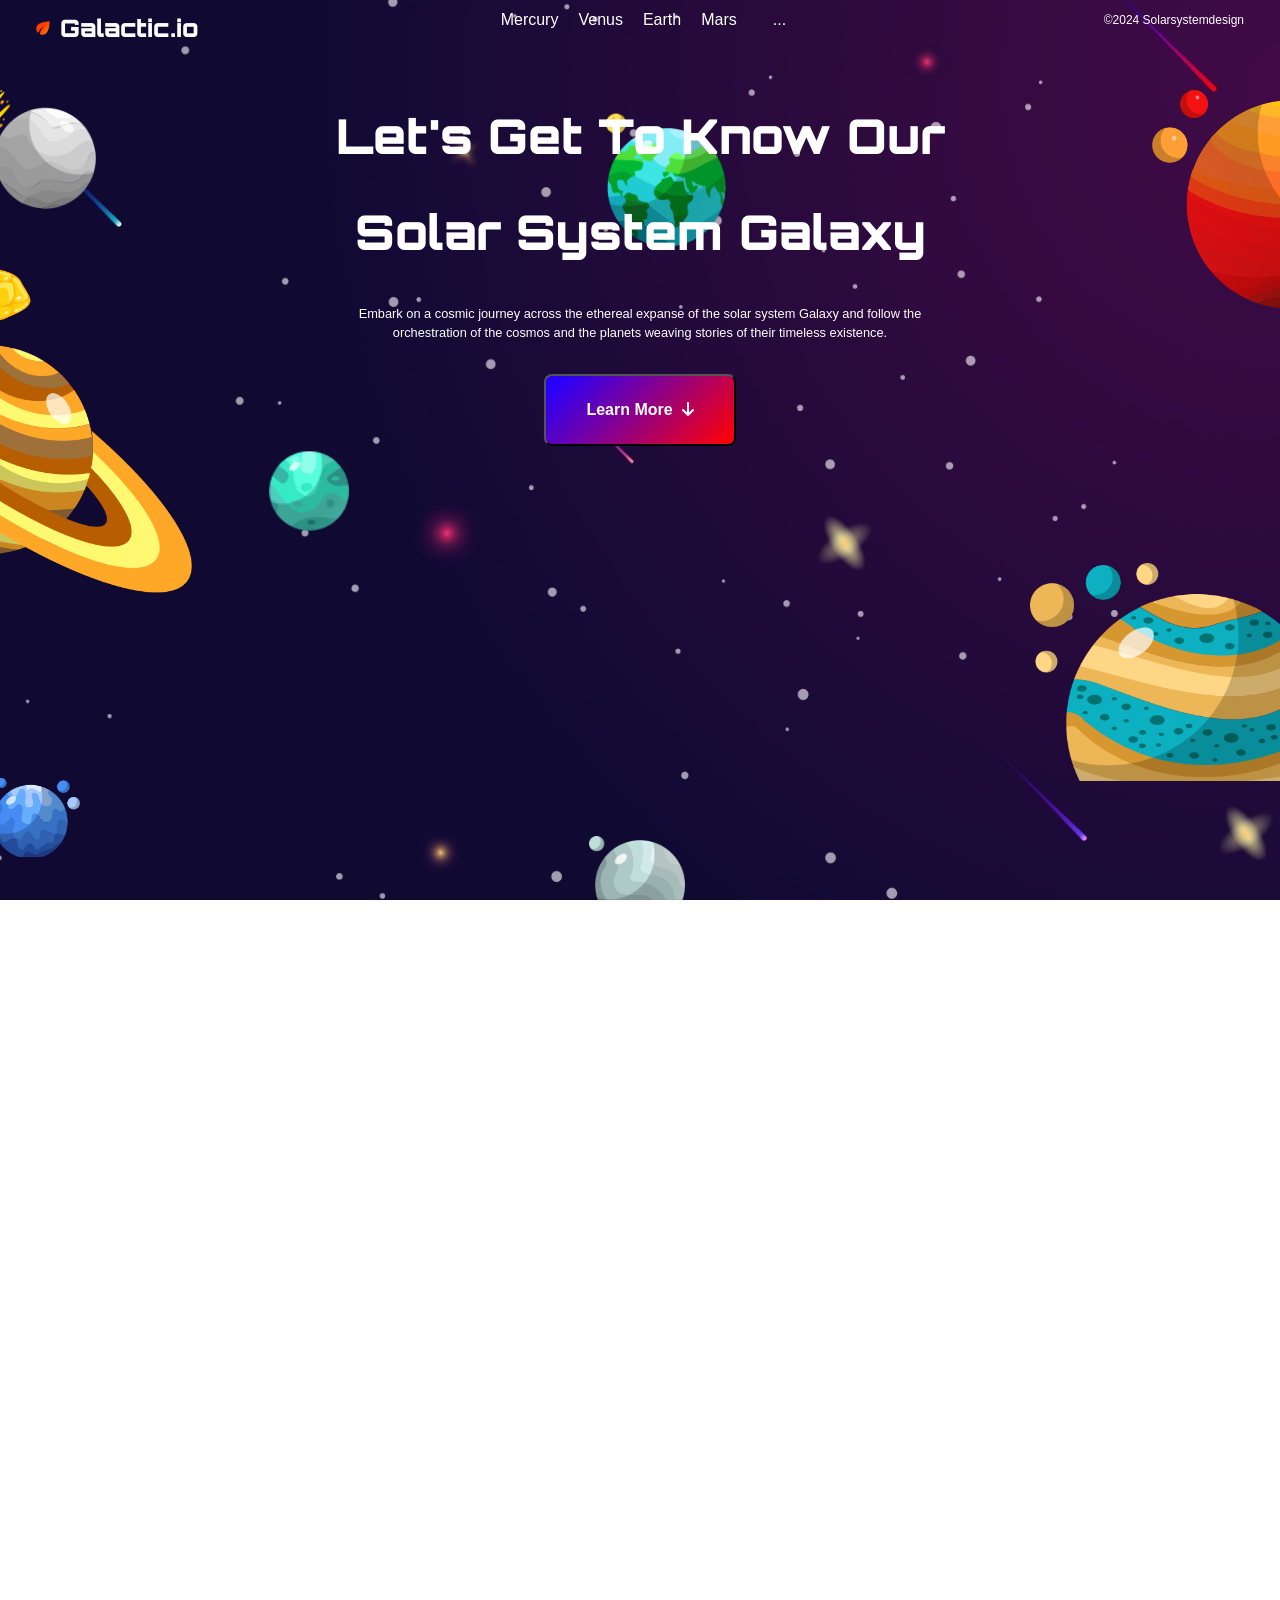
<file: gdsc_project/index.html>
<!DOCTYPE html>
<html lang="en">
<head>
    <meta charset="UTF-8">
    <meta name="viewport" content="width=device-width, initial-scale=1.0">
    <link rel="stylesheet" href="styles.css">
    <link rel="icon" href="logo.png">
    <!-- Required meta tags -->
    <meta charset="utf-8">
    <meta name="viewport" content="width=device-width, initial-scale=1, shrink-to-fit=no">
    <link
      href="https://fonts.googleapis.com/css?family=Orbitron"
      rel="stylesheet"/>
    <!-- Bootstrap CSS -->
    <link rel="stylesheet" href="https://stackpath.bootstrapcdn.com/bootstrap/4.3.1/css/bootstrap.min.css" integrity="sha384-ggOyR0iXCbMQv3Xipma34MD+dH/1fQ784/j6cY/iJTQUOhcWr7x9JvoRxT2MZw1T" crossorigin="anonymous">
    <link rel="stylesheet" href="https://cdnjs.cloudflare.com/ajax/libs/font-awesome/6.6.0/css/all.min.css" integrity="sha512-Kc323vGBEqzTmouAECnVceyQqyqdsSiqLQISBL29aUW4U/M7pSPA/gEUZQqv1cwx4OnYxTxve5UMg5GT6L4JJg==" crossorigin="anonymous" referrerpolicy="no-referrer" />
    <title>Galactic.io</title>
</head>
<body>
    <div class="container-fluid p-0">
        <div class="hero">
            <div class="header">
                <header>
                    <div class="navbar">
                        <nav class="navbar2">
                          <div class="logo">
                            <img src="logo.png" width="14" height="14" alt="">
                            <span id="navbar-brand">Galactic.io</span>
                          </div>
                          <div class="menu-toggle" id="mobile-menu">
                            <span class="bar"></span>
                            <span class="bar"></span>
                            <span class="bar"></span>
                          </div>
                          <div class="nav-links2" id="nav-links">
                            <ul class="nav-links">
                              <li><a href="#mercury">Mercury</a></li>
                              <li><a href="#venus">Venus</a></li>
                              <li><a href="#earth">Earth</a></li>
                              <li><a href="#mars">Mars</a></li>
                              <li class="dropdown">
                                <a href="#" class="dropbtn">...</a>
                                <div class="dropdown-content">
                                  <a href="#jupiter">Jupiter</a>
                                  <a href="#saturn">Saturn</a>
                                  <a href="#uranus">Uranus</a>
                                  <a href="#neptune">Neptune</a>
                                </div>
                              </li>
                            </ul>
                          </div>
                          <div class="nav-text">
                            <p>©2024 Solarsystemdesign</p>
                          </div>   
                        </nav>
                      </div>
                      
                    
                </header>
            </div>
            <div class="hero-content">
                <div class="middle-box">
                    <h1>Let's Get To Know Our Solar System Galaxy</h1>
                    <p>Embark on a cosmic journey across the ethereal expanse of the solar system Galaxy and follow the orchestration of the cosmos and the planets weaving stories of their timeless existence.
                    </p>
                </div>
                <button id="learn-more">
                    <a href="#sun">Learn More &nbsp;<i class="fa-solid fa-arrow-down"></i></a>
                </button>
            </div>
            <img src="../gdsc_project/hero_images/hero-mercury.png" alt="" class=" planet hero-mercury">
            <img src="../gdsc_project/hero_images/hero-saturn.png" alt="" class="planet hero-saturn">
            <img src="../gdsc_project/hero_images/hero-neptune.png" alt="" class="planet hero-neptune">
            <img src="../gdsc_project/hero_images/hero-venus.png" alt="" class="planet hero-venus">
            <img src="../gdsc_project/hero_images/hero-jupiter.png" alt="" class=" planet hero-jupiter">
            <img src="../gdsc_project/hero_images/hero-earth.png" alt="" class=" planet hero-earth">
            <img src="../gdsc_project/hero_images/hero-moon.png" alt="" class=" planet hero-moon">
            <img src="../gdsc_project/hero_images/hero-uranus.png" alt="" class="planet hero-uranus">
        </div>
        <div class="sun" id="sun">
            <div class="sun-content">
                <div class="sunimg">
                    <img src="../gdsc_project/sun/sun.png" alt="" id="sun-image">
                </div>
                <div class="sun-text">
                    <h1>.Sun</h1>

                    <p>The Sun is a huge, glowing ball of hot plasma at the centre of our solar system and provides the vital energy needed for life on Earth. This energy radiates outward in the form of light and heat, providing warmth and light to the entire solar system.</p>

                    <div class="suncards">
                        <div class="sun-card1">
                            <div class="suncard1img">
                                <img src="../gdsc_project/sun/suncard1img.png" alt="" id="sun-card1-img">
                            </div>
                            <div class="suncard1text">
                                <h5>Diameter</h5>
                                <h2>870,000</h2>
                                <h2>Miles</h2>
                            </div>
                        </div>
                        <div class="sun-card2">
                            <div class="suncard2img">
                                <img src="../gdsc_project/sun/suncard2img.png" alt="" id="sun-card2-img">
                            </div>
                            <div class="suncard2text">
                                <h5>Temperature</h5>
                                <h2> <i class="fa-solid fa-plus-minus"></i> 5,500°</h2>
                                <h2>Celcius</h2>
                        </div>
                    </div>
                </div>
            </div>
        </div>

        <div class="mercury" id="mercury">
            <div class="mercury-img">
                <img src="../gdsc_project/mercury/mercury.png" alt="" id="merc_img">
            </div>
            <div class="mercury-content">
                <div class="merc-text">
                    <h1>1. Mercury</h1>
                    <p>Mercury is the closest planet to the Sun and is known for its extreme temperatures and barren, rocky surface. It is one of the four terrestrial planets in our solar system, characterized by their solid, rocky composition.</p>
                </div>
                <div class="merc-cards">
                    <div class="merc-card1">
                        <div class="merc-card1-img">
                            <img src="../gdsc_project/mercury/donut_large.png" alt="">
                        </div>
                        <div class="merc-card1-text">
                            <h5>Diameter</h5>
                            <h2> 3,032 </h2>
                            <h2> Miles </h2>
                        </div>
                    </div>
                    <div class="merc-card2">
                        <div class="merc-card1-img">
                            <img src="../gdsc_project/mercury/temp.png" alt="">
                        </div>
                        <div class="merc-card1-text">
                            <h5>Day Time Temperature</h5>
                            <h2><i class="fa-solid fa-plus-minus"></i> 430°</h2>
                            <h2> Celsius </h2>
                        </div>
                    </div>
                    <div class="merc-card3">
                        <div class="merc-card1-img">
                            <img src="../gdsc_project/mercury/night temp.png" alt="">
                        </div>
                        <div class="merc-card1-text">
                            <h5>Night Time Temperature</h5>
                            <h2>-180°</h2>
                            <h2> Celsius </h2>
                        </div>
                    </div>
                </div>
            </div>
        </div>
        <div class="venus" id="venus">
            <div class="venus-content">
                <div class="venus-text">
                    <h1>2. Venus</h1>
                    <p>Venus is often referred to as Earth's "sister planet" due to its similar size and composition, but it stands out with its extremely inhospitable environment</p>
                </div>
                <div class="venus-cards">
                    <div class="venus-card1">
                        <div class="venus-card1-img">
                            <img src="../gdsc_project/venus/donut_large.png" alt="">
                        </div>
                         <div class="venus-card1-text">
                            <h5>Diameter</h5>
                            <h2> 3,032 </h2>
                            <h2> Miles </h2>
                        </div>
                    </div>
                        <div class="venus-card2">
                            <div class="venus-card2-img">
                                <img src="../gdsc_project/venus/temp.png" alt="">
                            </div>
                            <div class="venus-card1-text">
                                <h5>Day Time Temperature</h5>
                                <h2><i class="fa-solid fa-plus-minus"></i> 430°</h2>
                                <h2> Celsius </h2>
                            </div>
                        </div>
                </div>
            </div>
            <div class="venusimg">
                <img src="../gdsc_project/venus/Venus.png" alt="" id="venus-img">
            </div>
        </div>
        <div class="earth" id="earth">
            <div class="earth-upper">
                <div class="earth-text">
                    <h1>3.Earth</h1>
                    <p>Earth is the third planet from the Sun and the only known planet to support life. Earth is the only planet known to harbor life. It's a diverse and dynamic world with a wide range of ecosystems, climates, and geological features.</p>
                </div>
                <div class="earth-card">
                    <div class="earth-card-img">
                        <img src="../gdsc_project/venus/donut_large.png" alt="">
                    </div>
                    <div class="venus-card1-text">
                        <h5>Diameter</h5>
                        <h2>7918</h2>
                        <h2> Miles </h2>
                    </div>
                </div>
            </div>
            <div class="earth-lower">
                <div class="earth-moon">
                    <img src="../gdsc_project/earth/rocket.png" alt="" id="rocket">
                    <div class="moon">
                        <div class="moon-text">
                            <h3>Moon Planet</h3>
                        <p>Earth has one natural satellite, the Moon, which plays a role in stabilizing the planet's rotation and tides. The Moon's gravitational pull causes ocean tides to rise and fall.</p>
                        </div>
                        <div class="arrow">
                            <img src="../gdsc_project/earth/arrow.png" alt="" id="arrow">
                        </div>
                    </div>
                    <div class="earth-moon-img">
                        <img src="../gdsc_project/earth/earth.png" alt="" id="earthimg">
                        <!-- <img src="../gdsc_project/earth/Group 5.png" alt=""> -->
                    </div>
                </div>
            </div>
        </div>

        <div class="mars" id="mars">
            <div class="mars-content">
                <div class="mars-text">
                    <h1>4.Mars</h1>
                    <p>Mars, often referred to as the "Red Planet," is the fourth planet from the Sun and has captivated human imagination for centuries with its reddish appearance and potential for hosting life.</p>
                </div>
                <div class="mars-moon">
                    <div class="mars-moon-img">
                        <img src="../gdsc_project/mars/mars.png" alt="" id="mars-img">
                    </div>
                    <div class="mars-moon-text">
                        <div class="mars-arrow">
                            <img src="../gdsc_project/mars/arrow.png" alt="">
                        </div>
                        <div class="mars-moon-text2">
                            <h2>Martian Moons</h2>
                        <p>Mars has two small moons, Phobos and Deimos, which are irregularly shaped and thought to be captured asteroids.</p>
                        </div>
                        
                    </div>
                </div>
            </div>

            <div class="mars-cards">
                <div class="mars-card1">
                    <div class="mars-card1-img">
                        <img src="../gdsc_project/mars/donut_large.png" alt="" id="mars-card1-img">
                    </div>
                    <div class="mars-card1-text">
                        <h5>Diameter</h5>
                        <h2> 4,212 </h2>
                        <h2> Miles </h2>
                    </div>
                </div>
                <div class="mars-card2">
                    <div class="mars-card2-img">
                        <img src="../gdsc_project/mars/temp.png" alt="" id="mars-card2-img">
                    </div>
                    <div class="mars-card2-text">
                        <h5>Day Time Temperature</h5>
                        <h2><i class="fa-solid fa-plus-minus"></i> 20°</h2>
                        <h2> Celsius </h2>
                    </div>
                </div>
                <div class="mars-card3">
                    <div class="mars-card3-img">
                        <img src="../gdsc_project/mars/night temp.png" alt="" id="mars-card3-img">
                    </div>
                    <div class="mars-card3-text">
                        <h5>Night Time Temperature</h5>
                        <h2>-73°</h2>
                        <h2> Celsius </h2>
                    </div>
                </div>
            </div>
        </div>
        <div class="jupiter" id="jupiter">
            <div class="jupiter-content">
                <div class="jupiter-text">
                    <h1>5.Jupiter</h1>
                    <p>Jupiter, the largest planet in our solar system, is a gas giant known for its immense size, powerful storms, and numerous moons.</p>
                </div>
                <div class="jupiter-cards">
                    <div class="jupiter-card1">
                        <div class="jupiter-card1-img">
                          <img src="../gdsc_project/jupiter/donut_large.png" alt="">
                        </div>
                        <div class="jupiter-card1-text">
                            <h5>Diameter</h5>
                            <h2> 86,881 </h2>
                            <h2> Miles </h2>
                        </div>
                    </div>
                    <div class="jupiter-card2">
                        <div class="jupiter-card2-img">
                            <img src="../gdsc_project/jupiter/night temp.png" alt="">
                        </div>
                        <div class="jupiter-card2-text">
                            <h5>Night Time Temperature</h5>
                            <h2>-180°</h2>
                            <h2> Celsius </h2>
                        </div>
                    </div>
                </div>
            </div>
            <div class="jupiter-img">
                <img src="../gdsc_project/jupiter/jupiter.png" alt="" id="jupiter-image">
            </div>
        </div>
        <div class="saturn" id="saturn">
            <div class="saturn-img">
                <img src="../gdsc_project/saturn/Group 10.png" alt="" id="saturn-image">
            </div>
            <div class="saturn-content">
                <div class="saturn-text">
                    <h1>6.Saturn</h1>
                    <p> Saturn, often referred to as the "Ringed Planet," is known for its stunning system of rings that encircle the planet's equator. It's the sixth planet from the Sun and is one of the most visually distinctive objects in our solar system, with more than 80 known satellites.</p>
                </div>
                <div class="saturn-cards">
                    <div class="saturn-card1">
                        <div class="saturn-card1-img">
                          <img src="../gdsc_project/jupiter/donut_large.png" alt="">
                        </div>
                        <div class="jupiter-card1-text">
                            <h5>Diameter</h5>
                            <h2> 74,898 </h2>
                            <h2> Miles </h2>
                        </div>
                    </div>
                    <div class="saturn-card2">
                        <div class="saturn-card2-img">
                            <img src="../gdsc_project/jupiter/night temp.png" alt="">
                        </div>
                        <div class="saturn-card2-text">
                            <h5>Temperature</h5>
                            <h2>-139°</h2>
                            <h2> Celsius </h2>
                        </div>
                    </div>
                </div>
            </div>
        </div>
        <div class="uranus" id="uranus">
            <div class="uranus-content">
                <div class="uranus-text">
                    <h1>7.Uranus</h1>
                    <p>Uranus, often referred to as the "Ice Giant," is a unique and mysterious planet in our solar system. It stands out due to its distinct blue-green color and its unusual rotation axis.</p>
                </div>
                <div class="uranus-cards">
                    <div class="uranus-card1">
                        <div class="uranus-card1-img">
                          <img src="../gdsc_project/jupiter/donut_large.png" alt="">
                        </div>
                        <div class="uranus-card1-text">
                            <h5>Diameter</h5>
                            <h2> 31,518 </h2>
                            <h2> Miles </h2>
                        </div>
                    </div>
                    <div class="uranus-card2">
                        <div class="uranus-card2-img">
                            <img src="../gdsc_project/jupiter/night temp.png" alt="">
                        </div>
                        <div class="uranus-card2-text">
                            <h5>Temperature</h5>
                            <h2>-224°</h2>
                            <h2> Celsius </h2>
                        </div>
                    </div>
                </div>
            </div>
            <div class="uranus-img">
                <img src="../gdsc_project/uranus/uranus.png" alt="" id="uranus-image">
            </div>
        </div>
        
            <div class="neptune" id="neptune">
                <div class="neptune1">
                    <h1>8. Neptune</h1>
                    <p>Neptune, often called the "Blue Giant," is the eighth and farthest planet from the Sun in our solar system. It is a gas giant known for its striking blue color and turbulent atmosphere.</p>
                    <div class="neptune-cards">
                        <div class="neptune-card1">
                            <div class="neptune-card1-img">
                                <img src="../gdsc_project/jupiter/donut_large.png" alt="">
                            </div>
                            <div class="neptune-card1-text">
                                <h5>Diameter</h5>
                                <h2>30,775</h2>
                                <h2>Miles</h2>
                            </div>
                        </div>
                        <div class="neptune-card2">
                            <div class="neptune-card2-img">
                                <img src="../gdsc_project/jupiter/night temp.png" alt="">
                            </div>
                            <div class="neptune-card2-text">
                                <h5>Temperature</h5>
                                <h2>-218°</h2>
                                <h2>Celsius</h2>
                            </div>
                        </div>
                    </div>
                        <img src="../gdsc_project/neptune/Group 12.png" alt="" id="neptune-img">
                        <div class="footer-div">
                            <footer>
                                <img src="../gdsc_project/neptune/Group 16.png" alt="" id="nept-lower">
                                <div class="footer-data">
                                    <div class="footer-text">
                                        <h2>Join The Education Community</h2>
                                        <p>Join the Education Community today and be part of a movement that's transforming minds and shaping tomorrows.</p>
                                        <div class="email-div">
                                            <input type="email" placeholder="Enter your email" class="email-input">
                                            <button class="subscribe-button">Subscribe</button>
                                        </div>

                                        <div class="footer-nav">
                                            <div class="logo">
                                                <img src="logo.png" width="14" height="14" alt="">
                                                <span id="navbar-brand">Galactic.io</span>
                                              </div>
                                              <div class="menu-toggle" id="mobile-menu">
                                                <span class="bar"></span>
                                                <span class="bar"></span>
                                                <span class="bar"></span>
                                              </div>
                                              <div class="nav-links2" id="nav-links">
                                                <ul class="nav-links">
                                                  <li><a href="#mercury">Mercury</a></li>
                                                  <li><a href="#venus">Venus</a></li>
                                                  <li><a href="#earth">Earth</a></li>
                                                  <li><a href="#mars">Mars</a></li>
                                                  <li class="dropdown">
                                                    <a href="#" class="dropbtn">...</a>
                                                    <div class="dropdown-content">
                                                      <a href="#jupiter">Jupiter</a>
                                                      <a href="#saturn">Saturn</a>
                                                      <a href="#uranus">Uranus</a>
                                                      <a href="#neptune">Neptune</a>
                                                    </div>
                                                  </li>
                                                </ul>
                                              </div>
                                              <div class="nav-text">
                                                <p>©2024 Solarsystemdesign</p>
                                              </div>   
                                        </div>
                                    </div>
                                    
                                </div>
                            </footer>
                        </div>
                        
                </div>
            </div>
        
    </div>
    <script src="app.js"></script>
</body>
</html>
</file>
<file: gdsc_project/styles.css>
/* General styles */
* {
    margin: 0;
    padding: 0;
    box-sizing: border-box;
}

html, body {
    height: 100%;
    width: 100%;
    overflow-x: hidden;
}

body {
    font-family: Arial, sans-serif;
}

.container-fluid {
    padding: 0;
    margin: 0;
    width: 100%;
    background-image: url("backgroundimgmain.jpg");
    background-size: cover; /* Cover the entire section */
    background-position: center; /* Center the background image */
    background-repeat: no-repeat; /* Prevent the background from repeating */
    background-attachment: fixed; /* Fix the background image in place */
}

.hero {
    /* background-image: url("backgroundimgmain.jpg");
    background-size: cover; /* Cover the entire section 
    background-position: center; Center the background image */
    height: 100vh;
    width: 100vw;
    display: flex;
    flex-direction: column;
    position: relative; /* Ensure positioning context */
}

/* Navbar styling */
.navbar2 {
    display: flex;
    justify-content: space-between;
    align-items: center;
    width: 100%;
    padding: 0 20px;
  }
  
  .logo {
    display: flex;
    align-items: center;
  }
  
  .logo img {
    margin-right: 10px;
  }
  
  #navbar-brand {
    color: white;
    text-decoration: none;
    font-size: 1.5rem;
    font-family: "Orbitron", sans-serif;
    font-weight: 900;
  }
  
  .nav-links {
    display: flex;
    gap: 20px;
    list-style: none;
  }
  
  .nav-links a {
    text-decoration: none;
    color: #ffffff;
    font-size: 1rem;
  }
  
  .nav-links a:hover {
    color: #29e6bd;
    text-decoration: double;
  }
  
  /* Dropdown styles */
  .dropbtn {
    color: white;
    padding: 16px;
    font-size: 16px;
    border: none;
    cursor: pointer;
  }
  
  .dropdown-content {
    display: none;
    position: absolute;
    background-color: #f9f9f9;
    min-width: 160px;
    box-shadow: 0px 8px 16px 0px rgba(0,0,0,0.2);
    z-index: 1;
  }
  
  .dropdown-content a {
    color: black;
    padding: 12px 16px;
    text-decoration: none;
    display: block;
  }
  
  .dropdown-content a:hover {
    background-color: #f1f1f1;
  }
  
  .dropdown:hover .dropdown-content {
    display: block;
  }
  
  .nav-text {
    display: flex;
    align-items: center;
  }
  
  .nav-text p {
    font-family: 'Franklin Gothic Medium', 'Arial Narrow', Arial, sans-serif;
    font-weight: 500;
    font-size: 12px;
    line-height: 24px;
    color: white;
  }
  
  /* Mobile menu button */
  .menu-toggle {
    display: none;
    flex-direction: column;
    cursor: pointer;
  }
  
  .menu-toggle .bar {
    height: 3px;
    width: 25px;
    margin: 4px 0;
    background-color: white;
  }
  
  /* Media Query for Mobile Devices */
  @media (max-width: 768px) {
    .nav-links2 {
      display: none;
      flex-direction: column;
      width: 100%;
      position: absolute;
      top: 100%;
      left: 0;
      z-index: 1;
    }
  
    .nav-links {
      flex-direction: column;
      align-items: center;
      width: 100%;
    }
  
    .nav-links li {
      width: 100%;
      text-align: center;
    }
  
    .menu-toggle {
      display: flex;
    }
  
    .nav-links2.show {
      display: flex;
    }
  }
  

.hero-content {
    display: flex;
    flex-direction: column;
    text-align: center;
    justify-content: center;
    align-items: center;
    /* height: rem; Ensure the content takes the full height */
    /* width: 80rem; */
}

.middle-box {
    display: flex;
    flex-direction: column;
    align-items: center;
    text-align: center;
    gap: 1rem; /* Space between elements */
    width: 40rem;
    position: relative; /* Ensure positioning context for child elements */
    z-index: 2; /* Ensure content is above the background and planets */
    margin-top: 2rem;
}

.middle-box h1 {
    font-family: "Orbitron", sans-serif;
    font-weight: 900;
    font-size: 3rem;
    line-height: 6rem;
    color: #ffffff;
}

.middle-box p {
    color: white;
    max-width: 50rem; /* Limit the width of the paragraph */
    font-size: .8rem;
}

#learn-more {
    background: rgb(0, 0, 0);
    background: linear-gradient(315deg, #CD1013 1.19%, #FF0004 1.5%, #2500FF 94.46%);
    border-radius: 0.5rem;
    padding: 1.5rem 2rem;
    width: 12rem;
    height: 4.5rem;
    display: flex;
    align-items: center;
    justify-content: center;
    margin-top: 1rem;
}

#learn-more:hover {
    background: rgb(255, 0, 0);
    background: linear-gradient(315deg, #FF0004 1.19%, #CD1013 1.5%, #2500FF 94.46%);
}

#learn-more a {
    color: white;
    text-decoration: none;
    font-size: 1rem;
    font-weight: 600;
    transition: all 0.3s ease-in-out;
}

.planet {
    position: absolute;
    z-index: 1; /* Ensure planets are above the background but below the text */
}

.hero-mercury { top: 10%; left: 0%; width: 6rem; height: auto; }

.hero-saturn { top: 30%; left: 0%; width: 12rem; height: auto; }

.hero-neptune { top: 86.4%; left: 0%; width: 5rem; height: auto; }

.hero-venus { right: 0%; top: 10%; width: 8rem; height: auto; }

.hero-jupiter { top: 62.5%; right: 0%; width: 15.6rem; height: auto; }

.hero-earth { top: 20%; left: 52%; width: 7.5rem; height: auto; transform: translate(-50%, -50%);z-index: 0; }

.hero-moon { left: 46%; bottom: 0%; width: 6rem; height: auto; }

.hero-uranus{ left: 21%; top: 50%; width: 5rem; height: auto; }

@media screen and (min-width: 1440px){
    .hero-jupiter { top: 59.6%; right: 0%; width:22rem; height: auto; }

    .hero-mercury { top: 7%; left: 0%; width: 8rem; height: auto; }

    .hero-saturn { top: 30%; left: 0%; width: 15rem; height: auto; }

    .hero-neptune { top: 83.6%; left: 0%; width: 8rem; height: auto; }

    .hero-venus { right: 0%; top: 9%; width: 14rem; height: auto; }

    .hero-earth { top: 20%; left: 52%; width: 7.5rem; height: auto; transform: translate(-50%, -50%);z-index: 0; }

    .hero-moon { left: 44%; bottom: 0%; width: 15%; height: auto; }

    .hero-uranus{ left: 27%; top: 50%; width: 5rem; height: auto; }

    #learn-more {
        padding: 1.5rem 2rem;
        width: 14rem;
        height: 6rem;
        display: flex;
        align-items: center;
        justify-content: center;
        margin-top: 1rem;
    }

    .middle-box p {
        max-width: 60rem; /* Limit the width of the paragraph */
        font-size: 1rem;
    }

    .middle-box h1 {
        font-size: 4rem;
        line-height: 6rem;
    }

}

@media screen and (max-width: 1024px){
    .hero-jupiter { top: 66%; right: 0%; width:25%; height: auto; }

    .hero-saturn { top: 30%; left: 0%; width: 18%; height: auto; }

    .hero-venus { right: 0%; top: 10%; width: 16%; height: auto; }

    .hero-neptune { top: 84.5%; left: 0%; width: 10%; height: auto; }

    .hero-uranus{ left: 24%; top: 45%; width: 9%; height: auto; }

    .hero-moon { left: 43%; bottom: 0%; width: 15%; height: auto; }

    .earth-card{
        width: 4rem;
    }

}

@media screen and (max-width:768px){
    .hero-saturn { top: 35%; left: 0%; width: 15%; height: auto; }

    .hero-moon { left: 43%; bottom: 0%; width: 11%; height: auto; }

    .hero-jupiter { top: 68.5%; right: 0%; width:23%; height: auto; }

    .hero-venus { right: 0%; top: 10%; width: 14%; height: auto; }

    .hero-mercury { top: 7%; left: 0%; width: 10%; height: auto; }

    .hero-earth { top: 20%; left: 52%; width: 12%; height: auto; transform: translate(-50%, -50%);z-index: 0; }

    #learn-more {
        padding: 1.5rem 2rem;
        width: 11rem;
        height: 5rem;
        display: flex;
        align-items: center;
        justify-content: center;
        margin-top: 1rem;
    }

    .middle-box p {
        max-width: 60rem; /* Limit the width of the paragraph */
        font-size: 0.8rem;
    }

    .middle-box h1 {
        font-size: 2.5rem;
        line-height: 4rem;
    }

    .middle-box{
        width: 35rem;
    }
}

@media screen and (max-width: 426px){
    .middle-box{
        width: 15rem;
    }

    .middle-box h1 {
        font-size: 1.5rem;
        line-height: 3rem;
    }

    .middle-box p {
        max-width: 60rem; /* Limit the width of the paragraph */
        font-size: 0.6rem;
    }

    #learn-more {
        padding: 1rem 1rem;
        width: 9rem;
        height: 4rem;
        display: flex;
        align-items: center;
        justify-content: center;
        margin-top: 1rem;
    }
    #learn-more a {
        font-size: 0.8rem;
    }

    .hero-jupiter { top: 82.5%; right: 0%; width:23%; height: auto; }

    .hero-neptune { top: 89%; left: 0%; width: 13%; height: auto; }

    .hero-mercury { top: 9%; left: 0%; width: 10%; height: auto; }

    #navbar-brand{
        font-size: large;
    }
}
.sun {
    height:max-content;
    width: 100vw;
    display: flex;
    flex-direction: column;
    position: relative;
}
.sun-content{
    display: flex;
    flex-direction: column;
    height:max-content;
    color: white;
}
#sun-image{
    width: 98.7vw;
    height: auto;
}

.sun-text{
    margin-left: 3rem;
    width: 60vw;
}

.sun-text h1{
    font-family: "Orbitron", sans-serif;
    font-weight: bold;
}
.sun-text h5{
    font-family: "Orbitron", sans-serif;
    font-weight: 500;
    font-size: 1rem;
}
.sun-card1 h5{
    text-align:justify;
    margin-left: 2.3rem;
}

.sun-card2 h5{
    text-align:center;
    margin-left: 3.9rem;
}

.suncards{
    display: flex;
    gap: 2rem;
    /* justify-content: space-between;
    gap: 2rem;
    margin-top: 1rem; */
}

.sun-card1,.sun-card2{
    display: flex;
    background: radial-gradient(110.92% 172.47% at 91.09% 101.78%, #430E49 0.53%, #370D44 32.06%, #170B36 89.03%, #100A33 100%);
    border: 4px solid;
    border-image-source: radial-gradient(110.92% 172.47% at 91.09% 101.78%, #170B36 0%, #100A33 11.98%, #370D44 46.35%, #430E49 89.06%);
    border-radius: 20px;
    height: 8rem;
    width: 20rem;
    margin-bottom: 2rem;
    margin-right: 2rem;
    text-align: center;
    justify-content: space-between;
    padding: 0.5rem;
}

.sun-card1 h2{
    margin-left: 2rem;
}

.suncards h2{
    font-family: "Orbitron", sans-serif;
    font-weight: bold;
    font-size: x-large;
}

.suncard1img{
    margin-left: 1.5rem;
}
.suncard2img{
    margin-left: 2.5rem;
}

@media screen and (max-width:768px){
    .sun p{
        font-size: 0.8rem;
    }

    .sun h2{
        font-size: 1.2rem;
        text-align: center;
    }

    .sun-card1,.sun-card2{
        height: 6rem;
        width: 16rem;
    }

    #sun-card1-img{
        width: 180%;
        height: auto;
        margin-right: 2rem;
    }
    #sun-card2-img{
        width: 150%;
        height: auto;
        margin-right: 1rem;
    }
}

@media screen and (max-width:426px){
    .suncards{
        display: grid;
        grid-template-columns: repeat(1,1fr);
        grid-template-rows: repeat(2,1fr);
    }

    #sun-card1-img{
        width: 70%;
        height: auto;
        margin-right: 1rem;
    }
    #sun-card2-img{
        width: 150%;
        height: auto;
        margin-right: 1rem;
    }
}

.mercury{
    margin-top: 3rem;
    display: grid;
    grid-template-columns: repeat(2,1fr);
    height: max-content;
    width: 100vw;
    justify-content: space-between;
    /* border: 2px solid plum; */
}
@media screen and (max-width:900px) {
    .mercury{
        grid-template-columns: 1fr;
    }
    .mercury-content{
        justify-self: center;
        width: 80vw;
    }
}

.mercury-content{
    /* background-color: green; */
    color: white;
    width: 50vw;
    display: flex;
    flex-direction: column;
}

@media screen and (max-width:900px) {
    .mercury-content{
        margin-top: 2rem;
        justify-self: center;
        width: 80vw;
    }
}

.merc-cards h2{
    font-family: "Orbitron", sans-serif;
    font-weight: bold;
    font-size: x-large;
}
.merc-card1,.merc-card2,.merc-card3{
    display: flex;
    background: radial-gradient(110.92% 172.47% at 91.09% 101.78%, #430E49 0.53%, #370D44 32.06%, #170B36 89.03%, #100A33 100%);
    border: 4px solid;
    border-image-source: radial-gradient(110.92% 172.47% at 91.09% 101.78%, #170B36 0%, #100A33 11.98%, #370D44 46.35%, #430E49 89.06%);
    border-radius: 20px;
    height: 7rem;
    width: 18rem;
    margin-bottom: 2rem;
    margin-right: 2rem;
    text-align: center;
    justify-content: space-around;
    padding: 0.5rem;
}

.merc-text h1{
    font-family: "Orbitron", sans-serif;
    font-weight: bold;
}
.mercury-content h5{
    font-family: "Orbitron", sans-serif;
    font-weight: 500;
    font-size: 0.8rem;
}
.sun-card1 h5{
    text-align:justify;
    margin-left: 2.3rem;
}

.sun-card2 h5{
    text-align:justify;
    margin-left: 3.9rem;
}
.merc-cards {
    display: grid;
    grid-template-rows: repeat(2, 1fr);
    grid-template-columns: repeat(2, 1fr);
}

@media screen and (min-width: 900px) and (max-width: 1223px) {
    .merc-cards {
        grid-template-rows: repeat(3, 1fr);
        grid-template-columns: 1fr;
        place-items: center;
    }
}

@media screen and (max-width: 768px) {
    .merc-cards {
        grid-template-rows: repeat(3, 1fr);
        grid-template-columns: 1fr;
        place-items: center;
    }
}

@media screen and (max-width: 426px) {
    #merc_img{
        width: 100%;
        height: auto;
    }
}

.venus{
    margin-top: 3rem;
    display: grid;
    grid-template-columns: repeat(2,1fr);
    height: max-content;
    width: 100vw;
    justify-content: space-between;
    /* border: 2px solid plum; */
}
@media screen and (max-width:590px) {
    .venus{
        grid-template-columns:1fr;
    }
    .venus-content{
        justify-self: center;
        width: 80vw;
        order: 2;
    }

    .venusimg{
        order: 1;
        align-self: start;
        justify-self: end;
        margin-bottom: 4rem;
    }
    /* #venus-img{
        width: 70vw;
        height: auto; not applying
    } */
}
.venus-content{
    /* background-color: green; */
    padding: 2rem;
    color: white;
    width: 50vw ;
}
.venus-text{
    margin-top: 4rem;
}
.venus-text h1{
    font-family: "Orbitron", sans-serif;
    font-weight: 900;
}
.venus-cards h5{
    font-family: "Orbitron", sans-serif;
    font-weight: 500;
    font-size: 0.8rem;
}

.venus-cards h2{
    font-family: "Orbitron", sans-serif;
    font-weight: bold;
    font-size: x-large;
}
#venus-img{
    height: auto;
    width: 50vw;
    /* right: 100%; */
}
.venusimg{
    /* position: absolute;
    top: 50%;
    transform: translateY(-50%); */
    align-self: start;
    justify-self: end;
    /* background-color: red; */
    width: 50vw;
    height: auto;
}
.venus-cards{
    display: grid;
    grid-template-rows: repeat(1, 1fr);
    grid-template-columns: repeat(2, 1fr);
    margin-top: 3rem;
}

.venus-card1,.venus-card2{
    display: flex;
    background: radial-gradient(110.92% 172.47% at 91.09% 101.78%, #430E49 0.53%, #370D44 32.06%, #170B36 89.03%, #100A33 100%);
    border: 4px solid;
    border-image-source: radial-gradient(110.92% 172.47% at 91.09% 101.78%, #170B36 0%, #100A33 11.98%, #370D44 46.35%, #430E49 89.06%);
    border-radius: 20px;
    height: 7rem;
    width: 16rem;
    margin-bottom: 2rem;
    margin-right: 2rem;
    text-align: center;
    justify-content: space-around;
    padding: 0.5rem;
}

@media screen and (max-width: 1150px) {
    .venus-cards{
        grid-template-rows: repeat(2, 1fr);
        grid-template-columns: repeat(1, 1fr);
        place-items: center;
    }
}

@media screen and (max-width: 426px) {
    #venus-img{
        width: 120%;
        height: auto;
    }
}

.earth{
    margin-top: 3rem;
    display: grid;
    grid-template-columns: repeat(1,1fr);
    /* grid-template-rows: repeat(2,1fr); */
    height: max-content;
    width: 100vw;
    /* justify-content: space-between; */
    /* border: 2px solid plum; */
    color: white;
    z-index: 1;
}

.earth-upper{
    display: grid;
    grid-template-columns: repeat(2,1fr);
    justify-content: space-around;
    color: white;
    padding: 4rem;
    height: max-content;
    margin-bottom: 5rem;
    /* background-color: green; */
}

.earth-card{
    display: flex;
    background: radial-gradient(110.92% 172.47% at 91.09% 101.78%, #430E49 0.53%, #370D44 32.06%, #170B36 89.03%, #100A33 100%);
    border: 4px solid;
    border-image-source: radial-gradient(110.92% 172.47% at 91.09% 101.78%, #170B36 0%, #100A33 11.98%, #370D44 46.35%, #430E49 89.06%);
    border-radius: 20px;
    height: 7rem;
    width: 17rem;
    margin-bottom: 2rem;
    margin-right: 2rem;
    text-align: center;
    justify-content: space-around;
    padding: 0.5rem;
    justify-self: center;
}

.earth-text h1{
    font-family: "Orbitron", sans-serif;
    font-weight: 900;
}
.earth-card h5{
    font-family: "Orbitron", sans-serif;
    font-weight: 500;
    font-size: 0.8rem;
}

.earth-card h2{
    font-family: "Orbitron", sans-serif;
    font-weight: bold;
    font-size: x-large;
}
.earth-lower{
    display: flex;
    height: max-content;
    position: relative;
    z-index: 2;
}
.moon-text{
    display: flex;
    flex-direction: column;
    
}
.moon-text h3{
    font-family: "Orbitron", sans-serif;
    font-weight: 900;
    align-self: flex-end;
}
/* .rocket{
    background-color: green;
    align-self: center;
} */
 .earth-moon{
    position: relative;
    z-index: 3;
 }
 #rocket{
    height: auto;
    width: auto;
    top: 40%;
    z-index: 4;
    position: absolute;
 }

.earth-moon{
    /* background-color: red; */
    display: flex;
    flex-direction: column;
}
.moon{
    /* background-color: green; */
    display: flex;
    justify-content: center;
    align-items: center;
    align-self: center;
    /* top: 1%; */
    position: absolute;
    width: 60vw;
    padding-left: 2rem;
    margin-bottom: 5rem;
}
.earth-moon-img{
    margin-top: 5rem;
    z-index: 5;
}
.arrow{
    /* top: 10%;
    right: 0%;
    position: absolute; */
    z-index: 6;
}

@media screen and (max-width: 1024px) {
    .earth-upper{
        display: grid;
        grid-template-columns: 40% 60%;
    }

    #earthimg{
        width: 100%;
        height: auto;
    }
}

@media screen and (max-width:426px){
    .earth-upper{
        grid-template-columns: repeat(1,1fr);
        margin-bottom: 3rem;
    }

    .earth-card{
        margin-top: 2rem;
        width: 13rem;
        height: 6rem;
    }

    .earth-card h2{
        font-size: large;
    }

    .earth-card img{
        width: 80%;
    }

    .moon-text{
        width: 30rem;
    }

    .moon-text p{
        font-size: 0.6rem;
    }

    #rocket{
        display: none;
    }
    #arrow{
        width: 130%;
    }

    .moon{
        width: 70vw;
        margin-right: 2rem;
        margin-bottom: 3rem;
    }
}

.mars{
    margin-top: 3rem;
    display: grid;
    grid-template-columns: 70% 30%;
    height: max-content;
    width: 100vw;
    gap: 5rem;
    /* border: 2px solid plum; */
    color: white;
    z-index: 1;
}

.mars-cards{
    display: grid;
    grid-template-rows: repeat(3, 1fr);
    grid-template-columns: repeat(1, 1fr);
    margin-top: 3rem;
}

.mars-card1,.mars-card2,.mars-card3{
    display: flex;
    background: radial-gradient(110.92% 172.47% at 91.09% 101.78%, #430E49 0.53%, #370D44 32.06%, #170B36 89.03%, #100A33 100%);
    border: 4px solid;
    border-image-source: radial-gradient(110.92% 172.47% at 91.09% 101.78%, #170B36 0%, #100A33 11.98%, #370D44 46.35%, #430E49 89.06%);
    border-radius: 20px;
    height: 7rem;
    width: 16rem;
    margin-bottom: 1rem;
    margin-right: 2rem;
    text-align: center;
    justify-content: space-around;
    padding: 0.8rem;
}

.mars-cards h5{
    font-family: "Orbitron", sans-serif;
    font-weight: 500;
    font-size: 0.8rem;
}

.mars-cards h2{
    font-family: "Orbitron", sans-serif;
    font-weight: bold;
    font-size: x-large;
}

.mars-moon{
    display: flex;
    position: relative;
}
.mars-moon-text{
     display: flex;
    align-self: center;
    gap: 1rem;
    position: absolute;
    top: 18%;
    left: 54%;
    text-align: start;
    /* background-color: green; */
}

.mars-text h1,.mars-moon-text h2{
    font-family: "Orbitron",sans-serif;
    font-weight: 900;
}

.mars p{
    font-size: 0.8rem;
}

.mars-text{
    padding: 4rem;
    margin: 1rem;
}

@media screen and (max-width: 1024px){
    .mars{
        grid-template-columns: 60% 40%;
    }

    #mars-img{
        width: 70%;
        height: auto;
    }
    
}

@media screen and (max-width:768px){
    .mars-card1,.mars-card2,.mars-card3{
        width: 14rem;
        height: 6rem;
    }

    #mars-card1-img{
        width: 80%;
    }

    #mars-card2-img,#mars-card3-img{
        width: 90%;
    }

    .mars h5{
        font-size: 0.6rem;
    }

    .mars h2{
        font-size: 1.2rem;
    }

    .mars-moon-text{
       top: 16%;
       left: 58%;
       text-align: start;
       /* background-color: green; */
   }
}

@media screen and (max-width:426px){
    .mars{
        grid-template-columns: 100%;
    }

    .mars-cards{
        justify-items: center;
    }
}

.jupiter{
    margin-top: 3rem;
    display: grid;
    grid-template-columns: 50% 50%;
    gap: 5rem;
    height: max-content;
    width: 100vw;
    justify-content: space-between;
    /* border: 2px solid plum; */
    color: #ffffff;
}

.jupiter h1{
    font-family: "Orbitron",sans-serif;
    font-weight: 900;
}

.jupiter-content{
    /* background-color: green; */
    padding: 5rem;
}
.jupiter-img{
    /* background-color: red; */
    display: flex;
    justify-content: flex-end;
}
#jupiter-img{ 
    width:80%;
    height: auto;
}

.jupiter-cards{
    display: grid;
    grid-template-rows: repeat(2, 1fr);
    grid-template-columns: repeat(1, 1fr);
    margin-top: 3rem;
}

.jupiter-card1,.jupiter-card2,.saturn-card1,.saturn-card2,.uranus-card1, .uranus-card2,.neptune-card1,.neptune-card2{
    display: flex;
    background: radial-gradient(110.92% 172.47% at 91.09% 101.78%, #430E49 0.53%, #370D44 32.06%, #170B36 89.03%, #100A33 100%);
    border: 4px solid;
    border-image-source: radial-gradient(110.92% 172.47% at 91.09% 101.78%, #170B36 0%, #100A33 11.98%, #370D44 46.35%, #430E49 89.06%);
    border-radius: 20px;
    height: 7rem;
    width: 16rem;
    margin-bottom: 1rem;
    margin-right: 2rem;
    text-align: center;
    justify-content: space-around;
    padding: 0.8rem;
}

.jupiter-cards h5{
    font-family: "Orbitron", sans-serif;
    font-weight: 500;
    font-size: 0.8rem;
}

.jupiter-cards h2{
    font-family: "Orbitron", sans-serif;
    font-weight: bold;
    font-size: x-large;
}

@media screen and (max-width:768px){
    #jupiter-image{ 
        width:150%;
        height: auto;
    }
}

@media screen and (max-width:426px){
    .jupiter{
        grid-template-columns: 1fr;
    }

    #jupiter-image{
        width: 100%;
    }
}

.saturn{
    margin-top: 3rem;
    display: grid;
    grid-template-columns: 40% 60%;
    gap: 5rem;
    height: max-content;
    width: 100vw;
    justify-content: space-between;
    /* border: 2px solid plum; */
    color: #ffffff;
}

.saturn-content{
    padding: 5rem;
}
.saturn-cards{
    margin-left: 3rem;
    gap: 3rem;
    /* margin-top: 2rem; */
    padding: 2rem;
    display: grid;
    place-items: center;
}

.saturn-cards h5{
    font-family: "Orbitron", sans-serif;
    font-weight: 500;
    font-size: 0.8rem;
}

.saturn-cards h2{
    font-family: "Orbitron", sans-serif;
    font-weight: bold;
    font-size: x-large;
}
.saturn-img{
    display: flex;
    align-items: center;
}
#saturn-image{
    width: 150%;
}
.saturn-text{
    padding: 3rem;
}
.saturn h1{
    font-family: "Orbitron", sans-serif;
    font-size: 3rem;
    font-weight: 900;
    text-align: end;
}

@media screen and (max-width:768px) {
    .saturn-card1,.saturn-card2{
        width: 14rem;
    }
}

@media screen and (max-width:426px) {

    .saturn{
        grid-template-columns: 1fr;
    }

    #saturn-image{
        width: 80%;
    }

    .saturn h1{
        text-align: start;
    }

    .saturn-cards{
        justify-items: center;
    }

    .saturn-content{
        display: grid;
        justify-items: center;
    }
}

.uranus {
    margin-top: 3rem;
    display: grid;
    grid-template-columns: 1fr;
    grid-template-rows: auto auto;
    gap: 5rem;
    width: 100vw;
    /* border: 2px solid plum; */
    color: #ffffff;
}

.uranus-content {
    padding: 3rem;
    display: grid;
    grid-template-columns: 30% 70%;
}

.uranus-cards {
    padding: 2rem;
    display: grid;
    grid-template-columns: repeat(2, 1fr);
    place-items: center;
}

.uranus-cards h5 {
    font-family: "Orbitron", sans-serif;
    font-weight: 500;
    font-size: 0.8rem;
}

.uranus-cards h2 {
    font-family: "Orbitron", sans-serif;
    font-weight: bold;
    font-size: x-large;
}

.uranus-text {
    padding-top: 2rem;
}

.uranus-text h1 {
    font-family: "Orbitron", sans-serif;
    font-size: 3rem;
    font-weight: 900;
    text-align: start;
}

.uranus-img {
    display: flex;
    justify-content: flex-end;
    align-items: center;
    width: 100%;
    height: auto;
    overflow: hidden;
    box-sizing: border-box;
}

#uranus-image {
    max-width: 100%;
    height: auto; 
    object-fit: contain;
}

@media screen and (max-width: 768px) {
    .uranus-cards{
        grid-template-columns: repeat(1,1fr);

    }
}

@media screen and (max-width:426px){
    .uranus-content{
        grid-template-columns: 1fr;
    }
}

.neptune{
    margin-top: 3rem;
    display: grid;
    grid-template-columns: 1fr;
    gap: 5rem;
    width: 100vw;
    /* border: 2px solid plum; */
    color: #ffffff;
    position: relative;
}

.neptune h1{
    font-family: "Orbitron", sans-serif;
    font-size: 3rem;
    font-weight: 900;
    text-align: center;
    margin-top: 2rem;
}

.neptune p{
    padding-left: 2rem;
    padding-right: 2rem;
    font-weight: 500;
    font-size: 0.9rem;
    margin-top: 1rem;
    text-align: center;
}
.neptune-cards {
    padding: 2rem;
    display: grid;
    grid-template-columns: repeat(2, 1fr);
    place-items: center;
}

.neptune-cards h5 {
    font-family: "Orbitron", sans-serif;
    font-weight: 500;
    font-size: 0.8rem;
}

.neptune-cards h2 {
    font-family: "Orbitron", sans-serif;
    font-weight: bold;
    font-size: x-large;
}

#neptune-img{
    /* position: absolute; */
    width: 90%;
    top: 0%;
}

#nept-lower{
    width: 94.5%;
}

.footer-div{
    display: flex;
    justify-content: center;
    position: relative;
}
.footer-data{
    background-color: rgba(30, 30, 30, 1);
    width: 80%;
    border-radius: 1.5rem;
    height: max-content;
    padding: 2rem;
    justify-self: center;
    position: absolute;
    left: 10%;
    bottom: 12%;
}

.footer-text{
    margin: 1rem;
    display: flex;
    flex-direction: column;
    justify-content: center;
    align-items: center;
}

.footer-data h2{
    text-align: center;
    font-family: "Orbitron", sans-serif;
    font-weight: 900;
    font-size: xx-large;
}

.email-div{
    display: flex;
    align-items: center;
    border-radius: 30px;
    overflow: hidden;
    width: 50%;
    margin-top: 3rem;
    box-shadow: 0 4px 8px rgba(0, 0, 0, 0.1);
    /* justify-self: center;
    align-self: flex-start; */
}

.email-input{
    border: none;
    padding: 10px 15px;
    font-size: 16px;
    outline: none;
    flex: 1;
}

.subscribe-button{
    background: linear-gradient(45deg, #ff005e, #ff00ff);
    border: none;
    color: white;
    padding: 10px 20px;
    font-size: 16px;
    cursor: pointer;
    outline: none;
    display: flex;
    align-items: center;
    border-radius: 0 30px 30px 0;
    transition: background 0.3s ease;
}

.subscribe-button:hover {
    background: linear-gradient(45deg, #ff00ff, #ff005e);
}

.subscribe-button::after {
    content: "→";
    margin-left: 10px;
    font-size: 16px;
}

.footer-nav{
    display: flex;
    justify-content: space-around;
    align-items: center; /* Align items vertically centered */
    width: 100%;
    margin-top: 4rem;
}

@media screen and (max-width: 768px) {
    #footer-p{
        display: none;
    }

    #merc{
        display: none;
    }
}
</file>
